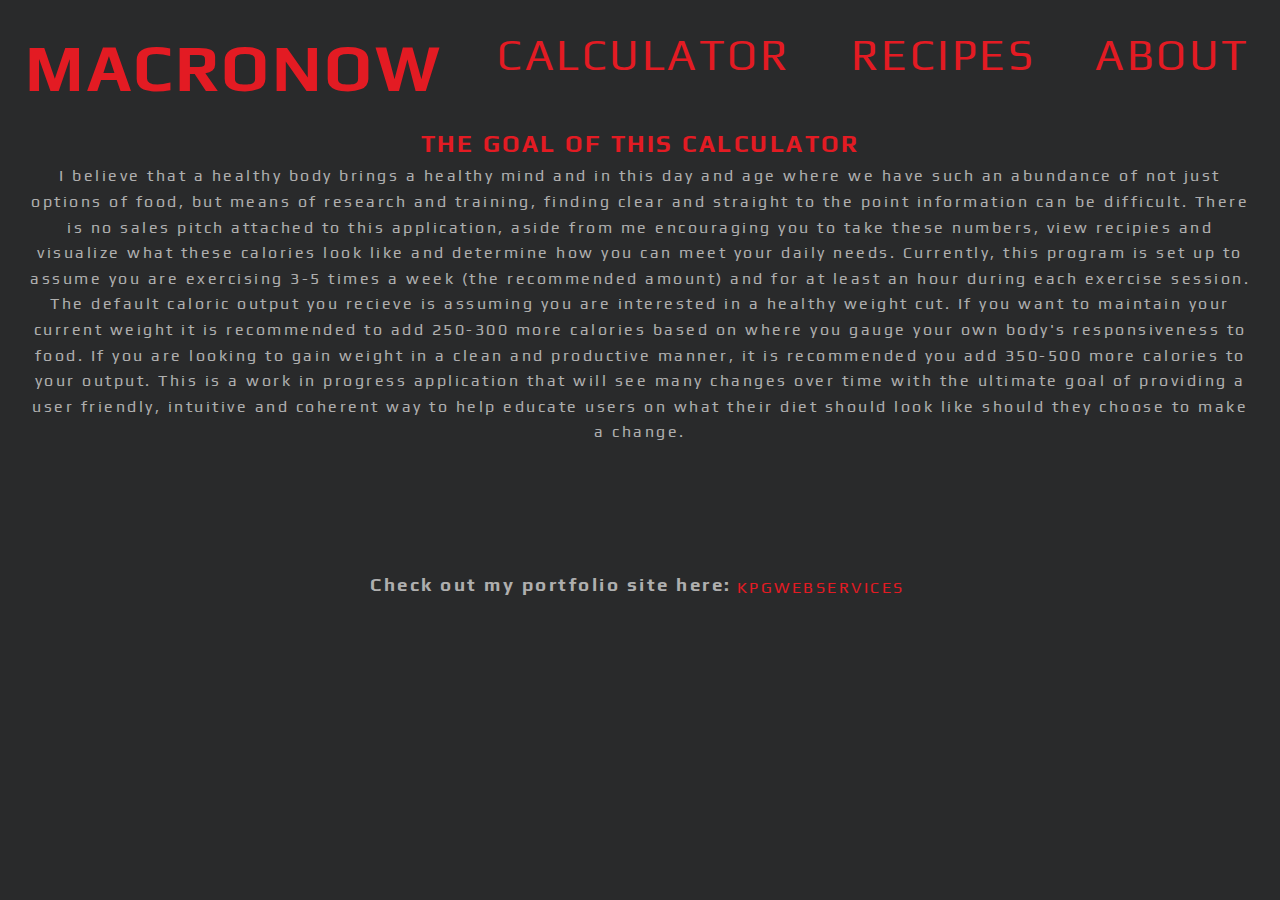
<file: macroNow/about.html>
<!DOCTYPE html>
<html lang="en">
<head>
    <meta charset="UTF-8">
    <meta http-equiv="X-UA-Compatible" content="IE=edge">
    <meta name="viewport" content="width=device-width, initial-scale=1.0">
    
    <!-- CSS Styles -->
    <link rel="stylesheet" href="css/about.css" />
    <!-- Google Font: Play -->
    <link href="https://fonts.googleapis.com/css2?family=Play:wght@700&display=swap" rel="stylesheet" /> 
    <!-- Google Font: Noto Sans -->
    <link href="https://fonts.googleapis.com/css2?family=Noto+Sans&display=swap" rel="stylesheet" /> 
    
    <title>MacroNow | About</title>
</head>
<body>
    <nav class="navigation">
        <ul class="navigation__list">
         <div class="logo">
             <h1>MacroNow</h1>
         </div>
            <a href="index.html" class="navigation--link underline"><li>Calculator</li></a>
            <a href="recipes.html" class="navigation--link underline"><li>Recipes</li></a>
            <a href="#" class="navigation--link underline"><li>About</li></a>
        </ul>
    </nav>
    <main class="main">
        <h2 class="main--heading">the goal of this calculator</h2>
        <p class="main--paragraph">I believe that a healthy body brings a healthy mind and in this day and age where we have such an abundance of not just options of food, but means of research and training, finding clear and straight to the point information can be difficult. There is no sales pitch attached to this application, aside from me encouraging you to take these numbers, view recipies and visualize what these calories look like and determine how you can meet your daily needs. Currently, this program is set up to assume you are exercising 3-5 times a week (the recommended amount) and for at least an hour during each exercise session. The default caloric output you recieve is assuming you are interested in a healthy weight cut. If you want to maintain your current weight it is recommended to add 250-300 more calories based on where you gauge your own body's responsiveness to food. If you are looking to gain weight in a clean and productive manner, it is recommended you add 350-500 more calories to your output. This is a work in progress application that will see many changes over time with the ultimate goal of providing a user friendly, intuitive and coherent way to help educate users on what their diet should look like should they choose to make a change.</p>
    </main>
    <footer class="footer">
        <h3 class="footer--heading">Check out my portfolio site here:</h3>
        <a href="http://kpgwebservices.com/" class="footer--link">kpgwebservices</a>
    </footer>
</body>
</html>
</file>
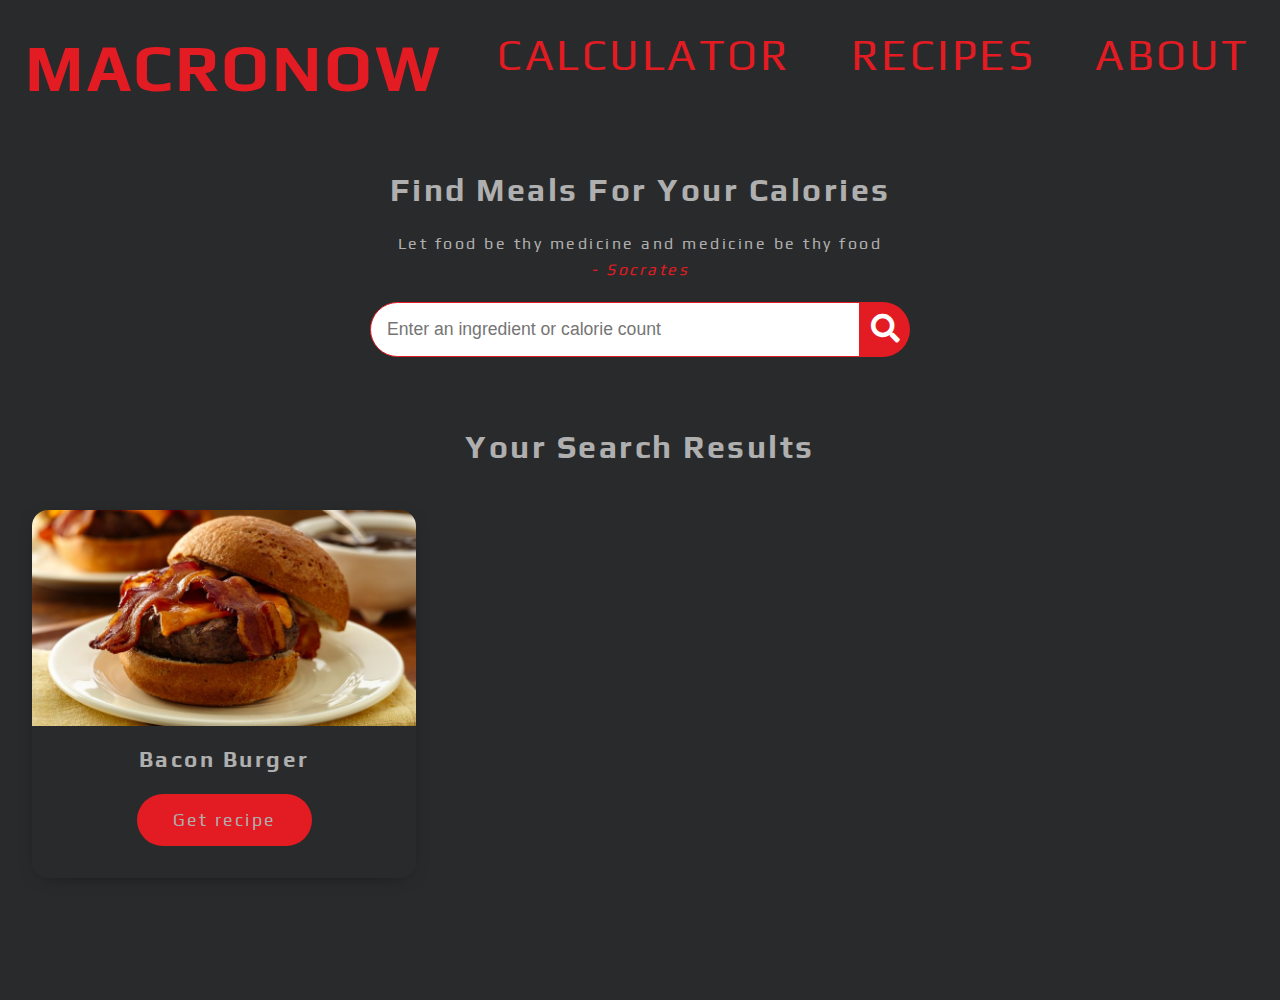
<file: macroNow/recipes.html>
<!DOCTYPE html>
<html lang="en">
<head>
    <meta charset="UTF-8">
    <meta http-equiv="X-UA-Compatible" content="IE=edge">
    <meta name="viewport" content="width=device-width, initial-scale=1.0">
    <!-- Font Awesome CDN -->
    <link rel="stylesheet" href="https://cdnjs.cloudflare.com/ajax/libs/font-awesome/5.15.3/css/all.min.css" referrerpolicy="no-referrer" />
    <!-- CSS Styles -->
    <link rel="stylesheet" href="css/recipies.css" />
    <!-- Google Font: Play -->
    <link href="https://fonts.googleapis.com/css2?family=Play:wght@700&display=swap" rel="stylesheet" /> 
    <title>MacroNow | Recipies</title>
</head>
<body>
    <nav class="navigation">
        <ul class="navigation__list">
         <div class="logo">
             <h1>MacroNow</h1>
         </div>
            <a href="index.html" class="navigation--link underline"><li>Calculator</li></a>
            <a href="recipes.html" class="navigation--link underline"><li>Recipes</li></a>
            <a href="about.html" class="navigation--link underline"><li>About</li></a>
        </ul>
    </nav>
   <div class="api__container">
       <div class="api__meal--wrapper">
           <div class="api__meal__search">
               <h2 class="api__meal--title">Find Meals For Your Calories</h2>
               <blockquote class="api__meal--quote">Let food be thy medicine and medicine be thy food<br />
                   <cite class="api__meal--cite">- Socrates</cite>
               </blockquote>

               <div class="meal__search__box">
                   <input type="text" class="meal__search--control" placeholder="Enter an ingredient or calorie count" id="searchInput" />
                   <button type="submit" class="meal__search--btn btn" id="searchBtn">
                       <i class="fas fa-search"></i>
                   </button>
               </div>
           </div>
           <div class="meal__search__result">
               <h2 class="api__meal--title">Your Search Results</h2>
               <div id="meal">
                   <!-- Meal Item -->
                    <div class="meal__search__item">
                        <div class="meal__item__img">
                            <img src="assets/placeholder-img.jpg" alt="food" class="meal__item--img">
                        </div>
                        <div class="meal__item__name">
                            <h3 class="meal__item--name">Bacon Burger</h3>
                            <a href="#" class="meal__recipe--btn">Get recipe</a>
                        </div>
                    </div>
                   <!-- End of Meal Item -->
           </div>
           <div class="meal__search__details">
               <!-- Recipe Close Btn -->
               <button type="button" class="meal__close--btn btn" id="recipeCloseBtn">
                   <i class="fas fa-times"></i>
               </button>

               <!-- Recipe Content -->
               <div class="meal__details__content">
                   <h2 class="meal__details--title">Meals Name Here</h2>
                   <p class="meal__details__category">Category name</p>
                   <div class="meal__details__instructions">
                       <h3>Instructions: </h3>
                       <p class="meal__details--paragraph">Lorem ipsum dolor sit amet consectetur adipisicing elit. Ducimus obcaecati fugit ad corporis soluta alias laboriosam explicabo voluptates labore sapiente. Iste dolores eius unde impedit deserunt accusamus laborum cum culpa quidem placeat illo quis, dolorum, sit commodi expedita, similique quas numquam accusantium enim quam. Aperiam dolore officia consequatur labore atque?</p>
                       <p class="meal__details--paragraph">Lorem ipsum dolor sit amet, consectetur adipisicing elit. Nam optio suscipit tempora vel perferendis eos nihil consequuntur similique, est aliquid.</p>
                   </div>
                   <div class="meal__details__img">
                       <img src="assets/placeholder-img.jpg" alt="" class="meal__details--img">
                   </div>
                   <div class="details__recipe__link">
                       <a href="#" target="_blank" class="details__recipe--link">Watch Video</a>
                   </div>
               </div>
           </div>
       </div>
   </div>
   <script src="scripts/recipe.js"></script>
</body>
</html>
</file>
<file: macroNow/css/about.css>
* {
  margin: 0;
  padding: 0;
  box-sizing: border-box;
}

:root {
  --background-color: #292a2b;
  --text-color-red: #e31b23;
  --text-color-white: #afafaf;
  --btn-color-white: #fff;
  --input-color-dark: hsl(0, 0%, 10%);
}

html {
  background-color: #292a2b;
  color: #afafaf;
  height: 100%;
  width: 100%;

  font-family: "Play", sans-serif;
  letter-spacing: 2.5px;
  line-height: 1.6;
}

.logo {
  font-size: 33px;
  padding: 15px;
  color: var(--text-color-red);

  position: relative;
}

.navigation {
  height: 100px;
  width: 100%;

  font-family: "Play", sans-serif;
  text-transform: uppercase;

  animation: moveInTop 0.8s ease-in;
}

.navigation__list {
  display: flex;
  justify-content: space-around;
}

.navigation--link {
  color: var(--text-color-red);
  font-size: 44px;
  text-decoration: none;
  padding: 20px;

  position: relative;
  list-style: none;
  transition: all 0.3s;
}

.navigation--link:hover {
  transform: translateY(-5px);
}

.navigation--link:after {
  content: "";
  position: absolute;
  width: 100%;
  transform: scaleX(0);
  height: 2px;
  bottom: 0;
  left: 0;
  /* background-color: #0087ca; */
  background-color: var(--text-color-red);
  transform-origin: bottom right;
  transition: transform 0.25s ease-out;
}
.navigation--link:hover:after {
  transform: scaleX(1);
  transform-origin: bottom left;
}

@keyframes moveInTop {
  0% {
    opacity: 0;
    transform: translateY(-100px);
  }

  80% {
    transform: translateY(10px);
  }

  100% {
    opacity: 1;
    transform: translate(0);
  }
}

.main {
  text-align: center;
  padding: 25px;
}

.main--heading {
  color: var(--text-color-red);
  text-transform: uppercase;
}

.footer {
  display: flex;
  justify-content: center;
  margin-top: 100px;
}

.footer--link {
  color: var(--text-color-red);
  text-decoration: none;
  text-transform: uppercase;
  padding: 5px;
}
</file>
<file: macroNow/css/recipies.css>
* {
  margin: 0;
  padding: 0;
  box-sizing: border-box;
}

:root {
  --background-color: #292a2b;
  --text-color-red: #e31b23;
  --text-color-white: #afafaf;
  --btn-color-white: #fff;
}

html {
  background-color: var(--background-color);
  color: var(--text-color-white);
  height: 100%;
  width: 100%;

  letter-spacing: 2.5px;
  line-height: 1.6;
  font-family: "Play", sans-serif;
}

/* Navigation Asset */

.logo {
  font-size: 33px;
  padding: 15px;
  color: var(--text-color-red);

  position: relative;
}

.navigation {
  height: 100px;
  width: 100%;

  font-family: "Play", sans-serif;
  text-transform: uppercase;

  animation: moveInTop 0.8s ease-in;
}

.navigation__list {
  display: flex;
  justify-content: space-around;
}

.navigation--link {
  color: var(--text-color-red);
  font-size: 44px;
  text-decoration: none;
  padding: 20px;

  position: relative;
  list-style: none;
  transition: all 0.3s;
}

.navigation--link:hover {
  transform: translateY(-5px);
}

.navigation--link:after {
  content: "";
  position: absolute;
  width: 100%;
  transform: scaleX(0);
  height: 2px;
  bottom: 0;
  left: 0;
  /* background-color: #0087ca; */
  background-color: var(--text-color-red);
  transform-origin: bottom right;
  transition: transform 0.25s ease-out;
}
.navigation--link:hover:after {
  transform: scaleX(1);
  transform-origin: bottom left;
}

@keyframes moveInTop {
  0% {
    opacity: 0;
    transform: translateY(-100px);
  }

  80% {
    transform: translateY(10px);
  }

  100% {
    opacity: 1;
    transform: translate(0);
  }
}

/* Navigation End */

/* API Start */
.btn {
  cursor: pointer;
  outline: 0;
  font-size: 1.05rem;
}

.api__container {
  animation: moveInTop 1.2s ease-in;
}

.api__meal--title {
  font-size: 2rem;
  margin-bottom: 1rem;
}

.api__container {
  min-height: 100vh;
}

.api__meal--wrapper {
  max-width: 1280px;
  margin: 0 auto;
  padding: 2rem;
  text-align: center;
}

.api__meal__search {
  margin: 2rem 0;
}

.api__meal--quote {
  font-size: 1rem;
}

.api__meal--cite {
  color: var(--text-color-red);
}

.meal__search__box {
  margin: 1.2rem;
  display: flex;
  align-items: stretch;
}

.meal__search--control,
.meal__search--btn {
  width: 100%;
}

.meal__search--control {
  padding: 0 1rem;
  font-size: 1.1rem;
  outline: 0;
  border: 1px solid var(--text-color-red);
  border-top-left-radius: 2rem;
  border-bottom-left-radius: 2rem;
}

.meal__search--btn {
  width: 55px;
  height: 55px;
  font-size: 1.8rem;
  background: var(--text-color-red);
  color: var(--btn-color-white);
  border: none;
  border-top-right-radius: 2rem;
  border-bottom-right-radius: 2rem;

  transition: all 0.4s linear;
}

.meal__search--btn:hover {
  background: var(--btn-color-white);
  color: var(--text-color-red);
}

.meal__search__result {
  margin-top: 4rem;
}

#meal {
  margin: 2.4rem 0;
}

.meal__search__item {
  border-radius: 1rem;
  overflow: hidden;
  box-shadow: 0 4px 21px -12px rgba(0, 0, 0, 0.79);
  margin: 2rem 0;
}

.meal__item__img,
.meal__item--img {
  width: 100%;
  display: block;
}

.meal__item__name {
  padding: 1rem 0.5rem;
}

.meal__item--name {
  font-size: 1.4rem;
}

.meal__recipe--btn {
  text-decoration: none;
  background: var(--text-color-red);
  color: var(--text-color-white);
  font-weight: 500;
  font-size: 1.1rem;
  padding: 0.75rem 0;
  display: block;
  width: 175px;
  margin: 1rem auto;
  border-radius: 2rem;

  transition: all 0.4s linear;
}

.meal__recipe--btn:hover {
  background: var(--btn-color-white);
  color: var(--text-color-red);
}

.meal__details--paragraph {
  padding: 1rem 0;
  font-weight: 300;
}

.meal__search__details {
  position: fixed;
  top: 50%;
  left: 50%;
  transform: translate(-50%, -50%);

  color: var(--btn-color-white);
  background: var(--text-color-red);
  border-radius: 1rem;
  width: 90%;
  height: 90%;
  overflow-y: scroll;
  display: none;
  padding: 2rem 0;
}

.meal__search__details::-webkit-scrollbar {
  width: 10px;
}

.meal__search__details::-webkit-scrollbar-thumb {
  background: var(--btn-color-white);
  border-radius: 2rem;
}

.meal__close--btn {
  position: absolute;
  right: 2rem;
  top: 2rem;
  font-size: 1.8rem;
  background: var(--btn-color-white);
  border: none;
  width: 35px;
  height: 35px;
  border-radius: 50%;

  display: flex;
  align-items: center;
  justify-content: center;
  opacity: 0.9;
}

.meal__details--title {
  letter-spacing: 1px;
  padding-bottom: 1rem;
}

.meal__details__category {
  font-weight: 600;
  background: var(--btn-color-white);
  color: var(--text-color-red);

  display: inline-block;
  padding: 0.2rem 0.5rem;
  border-radius: 0.3rem;
}

.meal__details__instructions {
  padding: 1rem 0;
}

.meal__details__img,
.meal__details--img {
  height: 150px; /* Was 100 height and width */
  width: 150px;
  border-radius: 50%;
  margin: 0 auto;
}

.details__recipe__link {
  margin: 1.4rem 0;
}

.details__recipe--link {
  color: var(--btn-color-white);
  font-size: 1.2rem;
  font-weight: 700;
  transition: all 0.4s linear;
}

.details__recipe--link:hover {
  opacity: 0.8;
}

/* JS */
.showRecipe {
  display: block;
}

.meal__details__content {
  margin: 2rem;
}

/* Media Queries */
@media screen and (min-width: 600px) {
  .meal__search__box {
    width: 540px;
    margin-left: auto;
    margin-right: auto;
  }
}

@media screen and (min-width: 768px) {
  #meal {
    display: grid;
    grid-template-columns: repeat(2, 1fr);
    gap: 2rem;
  }

  .meal__search__item {
    margin: 0;
  }

  /* .meal__details__content {
    width: 700px;
  } */
}

@media screen and (min-width: 992px) {
  #meal {
    grid-template-columns: repeat(3, 1fr);
  }
}
</file>
